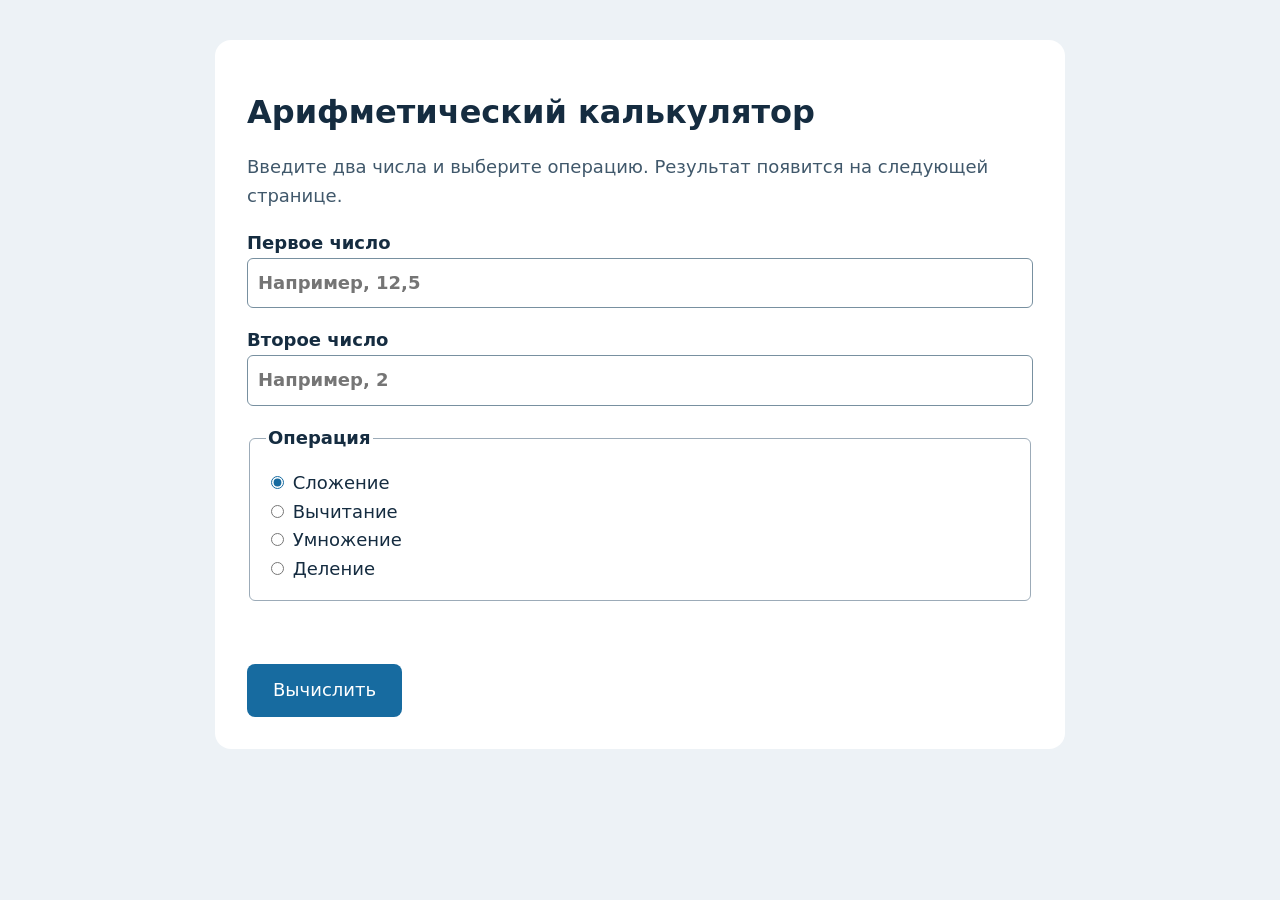
<file: index.html>
<!doctype html><html lang="ru"><head><meta charset="utf-8"><meta name="viewport" content="width=device-width,initial-scale=1"><title>Арифметический калькулятор</title><link rel="stylesheet" href="style.css"><script src="app.js" defer></script></head><body><main><h1>Арифметический калькулятор</h1><p>Введите два числа и выберите операцию. Результат появится на следующей странице.</p><form action="result.html" method="get" id="calc"><label>Первое число<input name="a" inputmode="decimal" placeholder="Например, 12,5" required></label><label>Второе число<input name="b" inputmode="decimal" placeholder="Например, 2" required></label><fieldset><legend>Операция</legend><label><input type="radio" name="op" value="+" checked> Сложение</label><label><input type="radio" name="op" value="-"> Вычитание</label><label><input type="radio" name="op" value="*"> Умножение</label><label><input type="radio" name="op" value="/"> Деление</label></fieldset><p id="error" role="alert"></p><button type="submit">Вычислить</button></form></main></body></html>
</file>
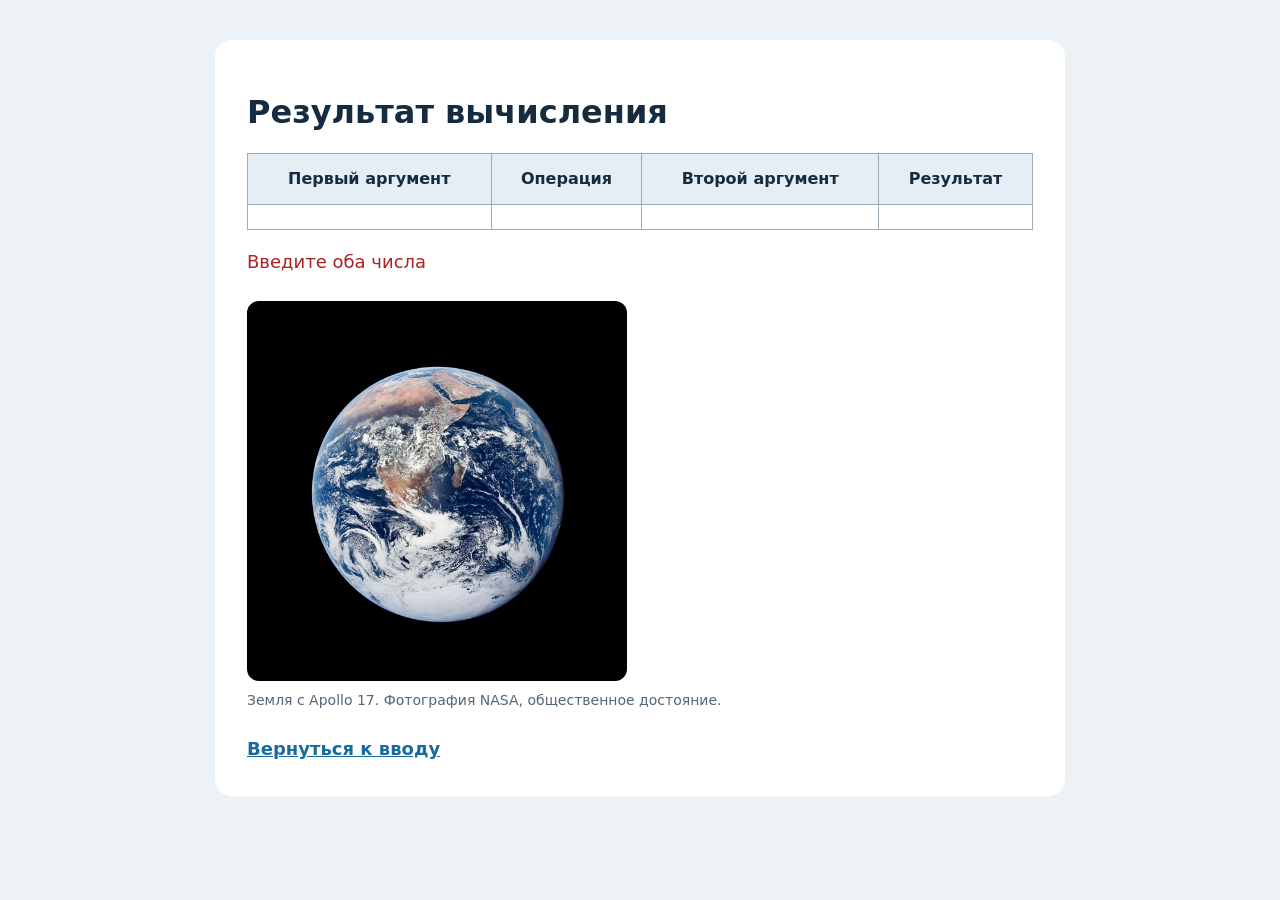
<file: result.html>
<!doctype html><html lang="ru"><head><meta charset="utf-8"><meta name="viewport" content="width=device-width,initial-scale=1"><title>Результат вычисления</title><link rel="stylesheet" href="style.css"><script src="app.js" defer></script></head><body><main><h1>Результат вычисления</h1><table><thead><tr><th>Первый аргумент</th><th>Операция</th><th>Второй аргумент</th><th>Результат</th></tr></thead><tbody><tr><td id="a"></td><td id="op"></td><td id="b"></td><td id="answer"></td></tr></tbody></table><p id="error" role="alert"></p><figure><img src="earth.jpg" alt="Планета Земля на фотографии Apollo 17"><figcaption>Земля с Apollo 17. Фотография NASA, общественное достояние.</figcaption></figure><a href="index.html">Вернуться к вводу</a></main></body></html>
</file>
<file: style.css>
*{box-sizing:border-box}body{margin:0;background:#edf2f6;color:#152c40;font:18px/1.6 system-ui,sans-serif}main{max-width:850px;margin:40px auto;padding:32px;background:white;border-radius:16px}h1{font-size:32px;line-height:1.2}p{color:#40586b}form>label{display:block;margin:18px 0;font-weight:600}input:not([type=radio]){display:block;width:100%;font:inherit;padding:10px;border:1px solid #7890a0;border-radius:6px}fieldset{border:1px solid #9cabb8;border-radius:6px;padding:16px}fieldset label{display:block}legend{font-weight:600}input[type=radio]{accent-color:#176ba0}button{background:#176ba0;color:white;border:0;border-radius:8px;padding:12px 26px;font:inherit;cursor:pointer}button:hover{background:#114d74}table{border-collapse:collapse;width:100%;font-size:16px}th,td{border:1px solid #9cabb8;padding:12px;text-align:center}th{background:#e5eef5}figure{margin:24px 0}img{display:block;width:100%;max-width:380px;border-radius:12px}figcaption{font-size:14px;color:#526678;margin-top:8px}a{color:#176ba0;font-weight:600}a:hover{color:#b13a0f}#error{color:#a22;min-height:1.5em}@media(max-width:600px){main{margin:12px;padding:18px}h1{font-size:26px}th,td{padding:5px;font-size:13px}}
</file>
